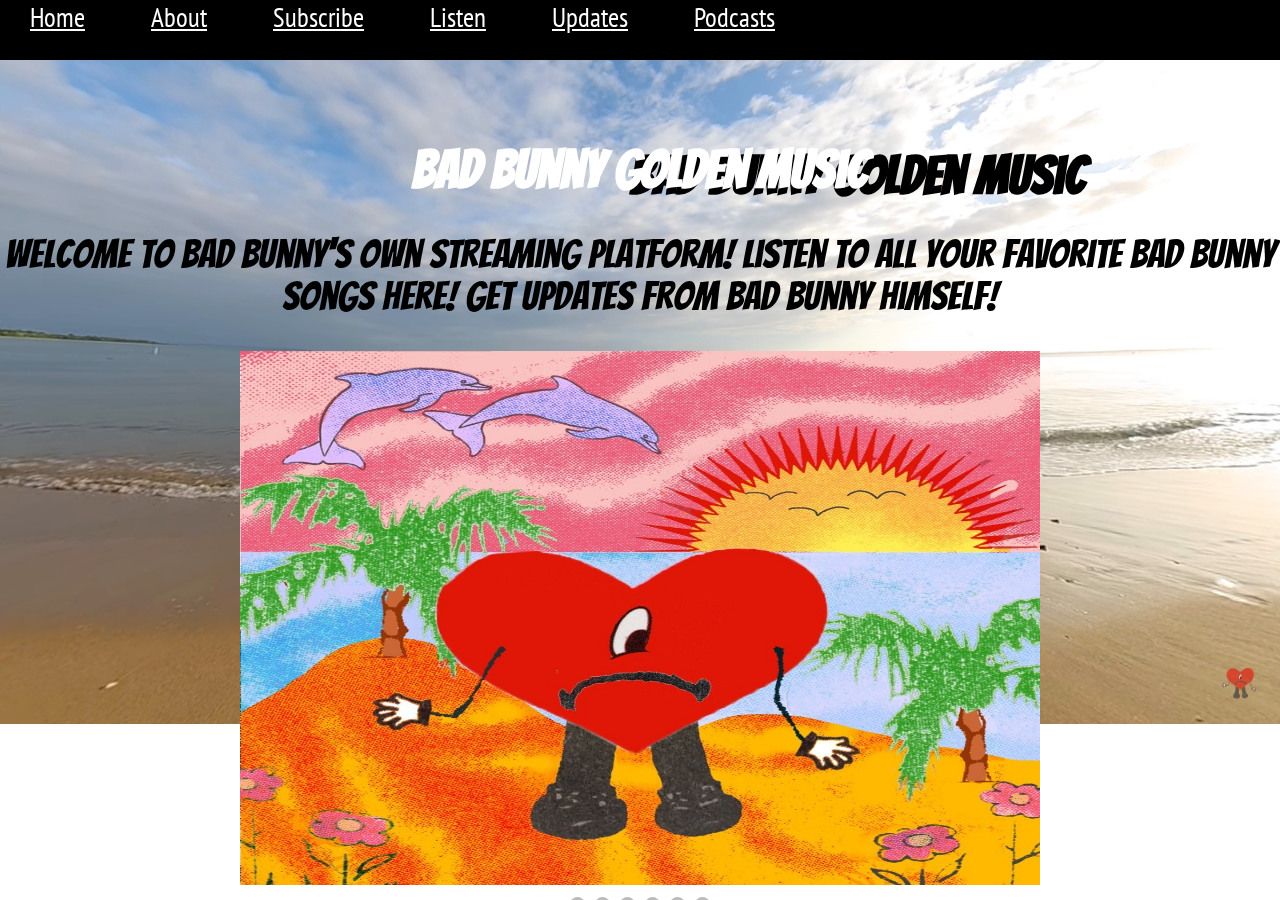
<file: index.html>
<!DOCTYPE html>
<html lang="en">
<head>
    <meta charset="UTF-8">
    <meta http-equiv="X-UA-Compatible" content="IE=edge">
    <meta name="viewport" content="width=device-width, initial-scale=1.0">
    <title>Home</title>
    <link rel="stylesheet" href="style.css" >
    <link rel="preconnect" href="https://fonts.googleapis.com"> 
    <link rel="preconnect" href="https://fonts.gstatic.com" crossorigin> 
    <link href="https://fonts.googleapis.com/css2?family=Bangers&display=swap" rel="stylesheet">
    <link rel="stylesheet" href="https://cdnjs.cloudflare.com/ajax/libs/font-awesome/4.7.0/css/font-awesome.min.css">
</head>
<body>
    
    <!--Navigation Bar-->
    <nav class="nav-bar">
        <a class="active" href="index.html">Home</a>
        <a href="about.html">About</a>
        <a href="subscribe.html">Subscribe</a>
        <a href="listen.html">Listen</a>
        <a href="updates.html">Updates</a>
        <a href="podcasts.html">Podcasts</a>
    </div>

    <!--Title--> 
    <div class="title">
        <h1 id = "top-title" class="font-effect-fire">Bad Bunny Golden Music</h1>
        <h1 id = "effect" class="font-effect-fire">Bad Bunny Golden Music</h1>
        <div id="intro">Welcome to Bad Bunny's own streaming platform! Listen to all your favorite Bad Bunny songs here! Get updates from Bad Bunny himself!</div>
    </div>

<BR>

    <!--SlideShow for Albums-->
    <div class="slide-show-container">

        <div class="background-slide">
        <div class="slide fade">
            <img src="un-verano-sin-ti.jpg" alt="background">  
        </div>     
        <div class="slide fade">
            <img src="el-ultimo-tour-del-mundo.jpg">
        </div>
        <div class="slide fade">
            <img src="las-que-no-iban-a-salir.png">
        </div>
        <div class="slide fade">
            <img src="yhlq.jpg">
        </div>
        <div class="slide fade">
            <img src="oasis.jpg">
        </div>
        <div class="slide fade">
            <img src="x100pre.jpg">
        </div>
        
        

        <div style="text-align:center">
            <span class="dot" onclick="currentSlide(1)"j></span> 
            <span class="dot" onclick="currentSlide(2)"></span> 
            <span class="dot" onclick="currentSlide(3)"></span>
            <span class="dot" onclick="currentSlide(4)"></span>
            <span class="dot" onclick="currentSlide(5)"></span>  
            <span class="dot" onclick="currentSlide(6)"></span>    
        </div>
    </div>
    </div>

    <script src="app.js"></script>
</body>
</html>
</file>
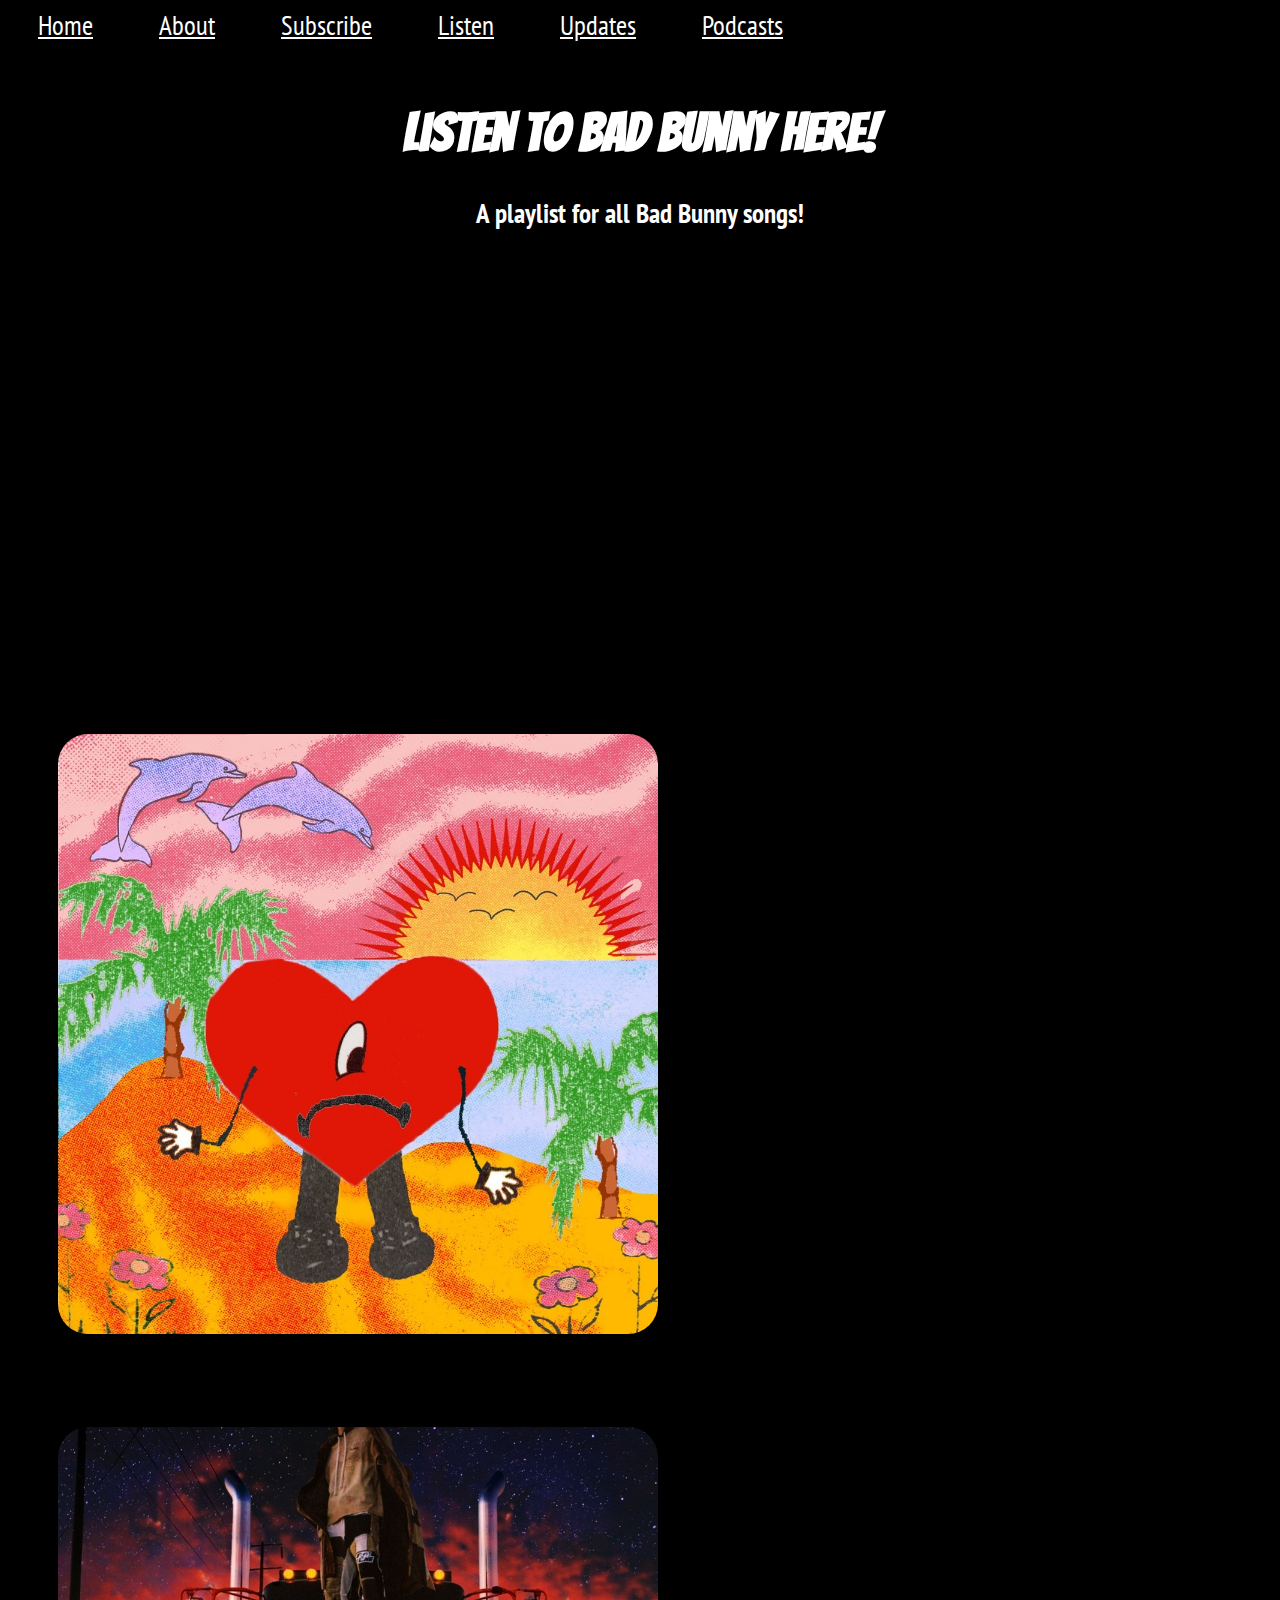
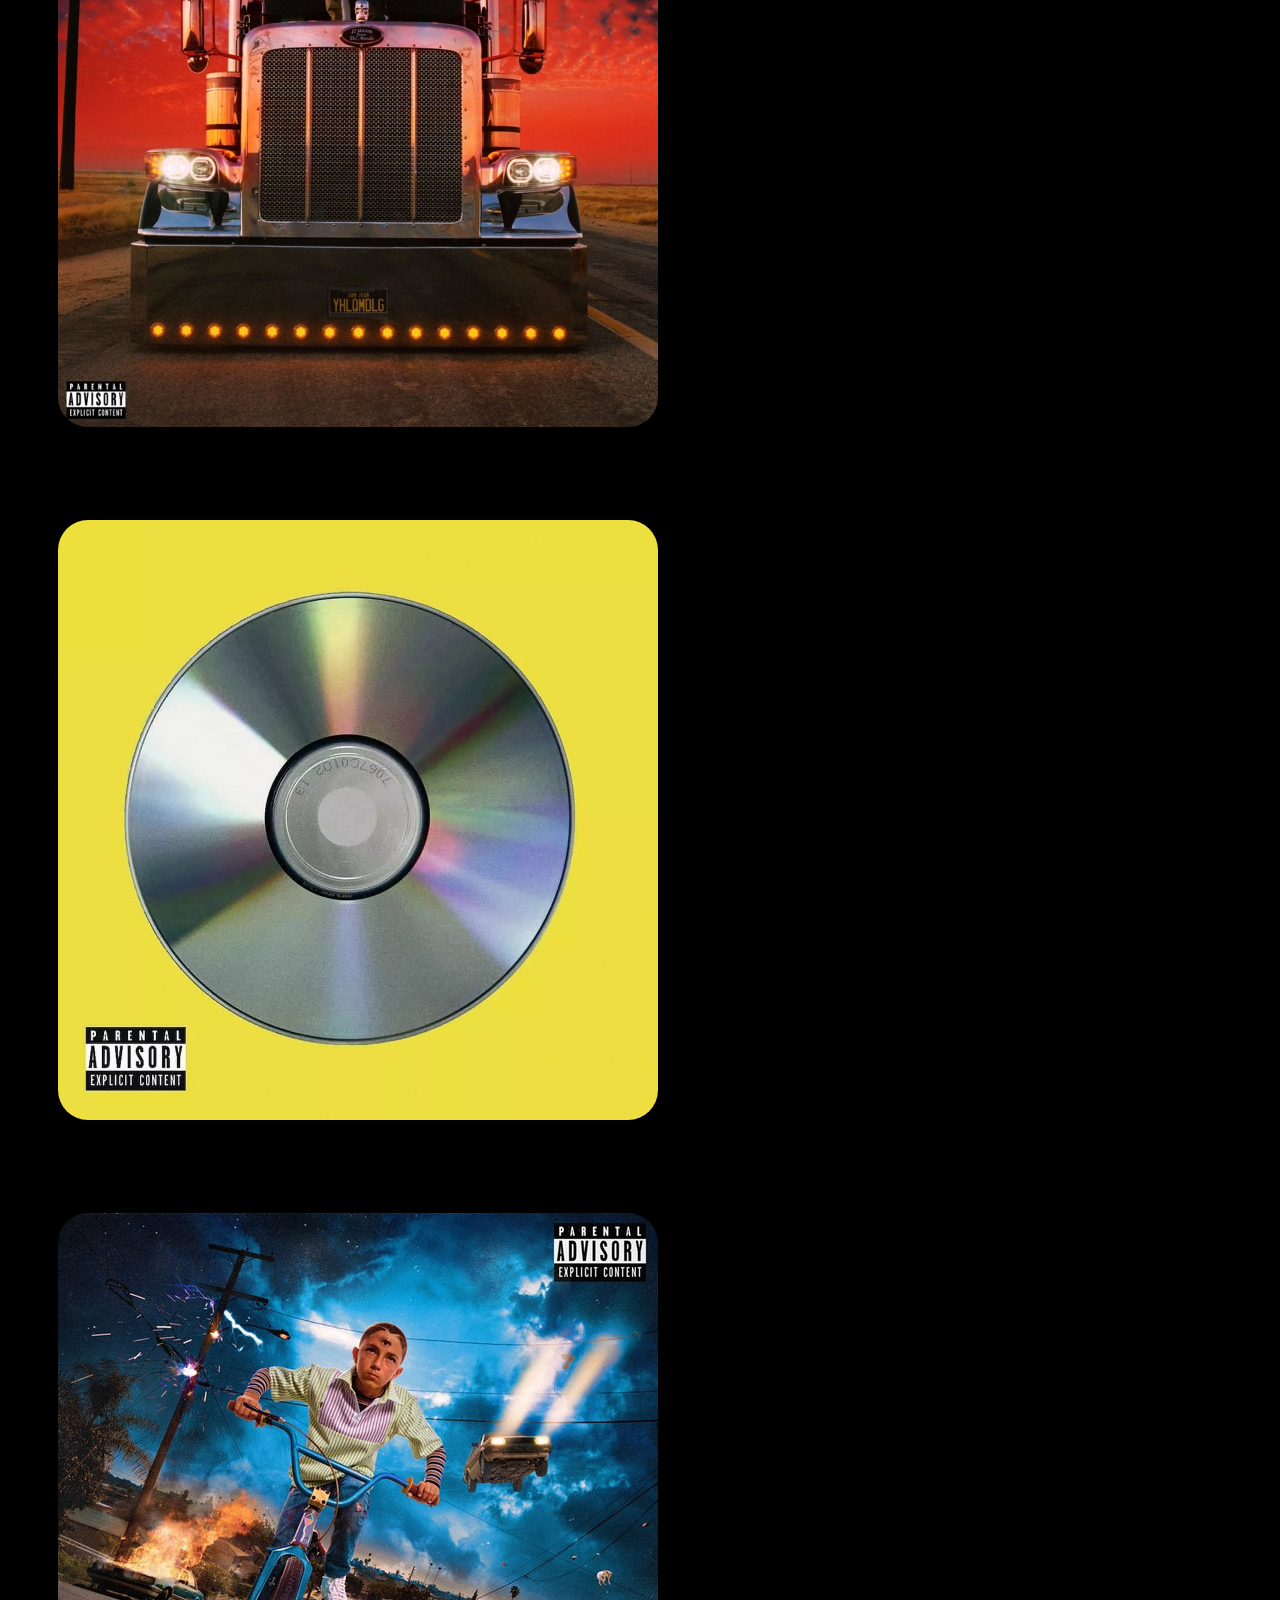
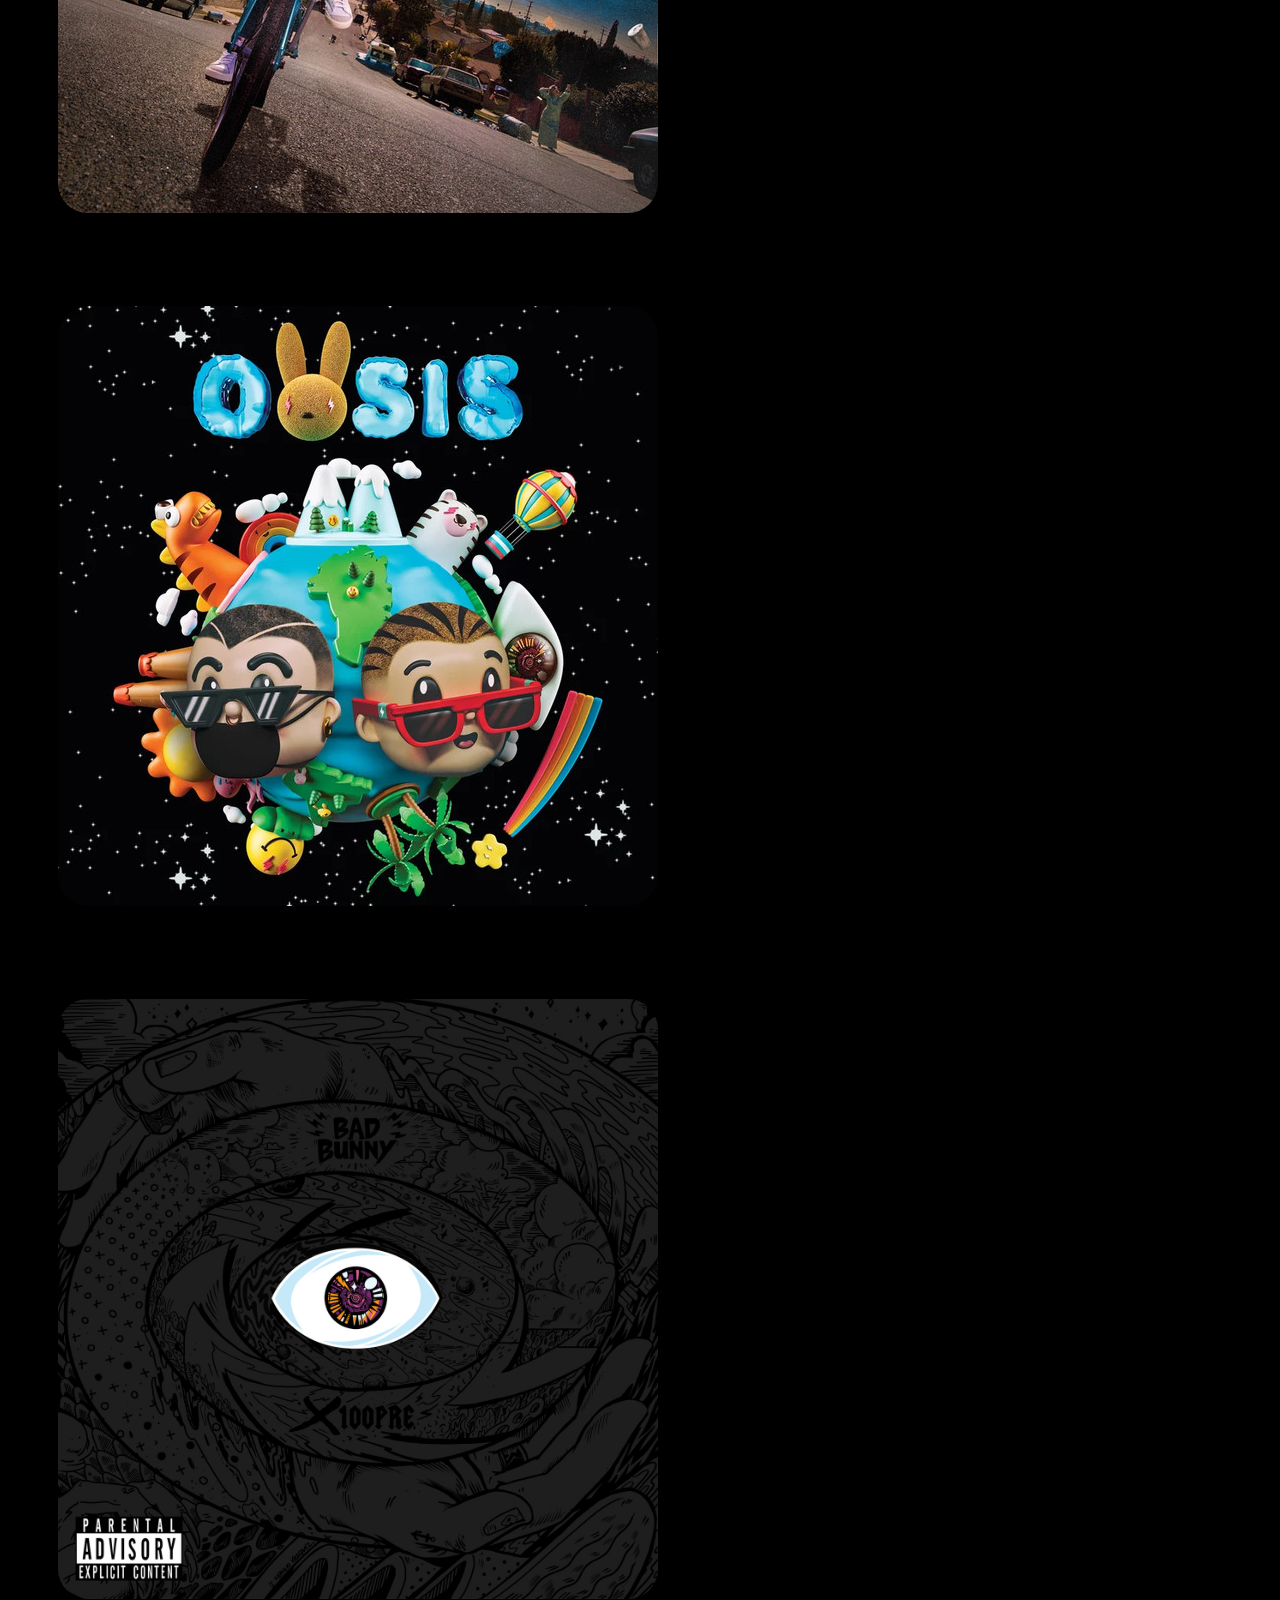
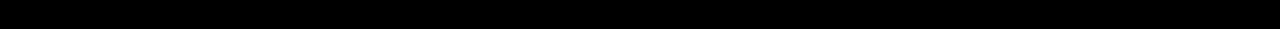
<file: listen.html>
<!DOCTYPE html>
<html lang="en">
<head>
    <meta charset="UTF-8">
    <meta http-equiv="X-UA-Compatible" content="IE=edge">
    <meta name="viewport" content="width=device-width, initial-scale=1.0">
    <title>Listen</title>
    <link rel="stylesheet" href="listen.css" >
    <link rel="preconnect" href="https://fonts.googleapis.com"> 
    <link rel="preconnect" href="https://fonts.gstatic.com" crossorigin> 
    <link href="https://fonts.googleapis.com/css2?family=Bangers&display=swap" rel="stylesheet">
    <link rel="stylesheet" href="https://use.fontawesome.com/releases/v5.0.7/css/all.css">
</head>
<body>
    <!--Navigation Bar-->
    <div class="nav-bar">
        <a class="active" href="index.html">Home</a>
        <a href="about.html">About</a>
        <a href="subscribe.html">Subscribe</a>
        <a href="listen.html">Listen</a>
        <a href="updates.html">Updates</a>
        <a href="podcasts.html">Podcasts</a>
    </div>

    <h1>Listen to Bad Bunny Here!</h1>
    <h2>A playlist for all Bad Bunny songs!</h2>
    <br>

    <div class="all-songs">
        <iframe style="border-radius:12px" width="800" style="align-items: center" src="https://open.spotify.com/embed/playlist/5HKFYqAZB53XpEA9MdOnYe?utm_source=generator" width="100%" height="380" frameBorder="0" allowfullscreen="" allow="autoplay; clipboard-write; encrypted-media; fullscreen; picture-in-picture"></iframe>
    </div>
    
    <br>
    <br>
    <br>

        <div class="album-covers" id="verano">
            <img src="un-verano-sin-ti.jpg" alt="un verano sin ti" srcset="" width="600">
            <iframe style="border-radius:12px" width="600" height="600" src="https://open.spotify.com/embed/album/3RQQmkQEvNCY4prGKE6oc5?utm_source=generator" width="100%" height="380" frameBorder="0" allowfullscreen="" allow="autoplay; clipboard-write; encrypted-media; fullscreen; picture-in-picture" ></iframe>
        </div>

        <br>
        <br>
        <br>

        <div class="album-covers" id="tour">
            <img src="el-ultimo-tour-del-mundo.jpg" alt="el-ultimo-tour-del-mundo" srcset="" width="600">
            <iframe style="border-radius:12px" width="600" height="600" src="https://open.spotify.com/embed/album/2d9BCZeAAhiZWPpbX9aPCW?utm_source=generator" width="100%" height="380" frameBorder="0" allowfullscreen="" allow="autoplay; clipboard-write; encrypted-media; fullscreen; picture-in-picture"></iframe>
        </div>

        <br>
        <br>
        <br>

        <div class="album-covers" id="salir">
            <img src="las-que-no-iban-a-salir.png" alt="las-que-no-iban-a-salir" srcset="" width="600">
            <iframe style="border-radius:12px" width="600" height="600" src="https://open.spotify.com/embed/album/4gvQO5mEuhbMSrLIuwXkmz?utm_source=generator" width="100%" height="380" frameBorder="0" allowfullscreen="" allow="autoplay; clipboard-write; encrypted-media; fullscreen; picture-in-picture"></iframe>
        </div>

        <br>
        <br>
        <br>

        <div class="album-covers" id="yhlq">
            <img src="yhlq.jpg" alt="yhlq" srcset="" width="600">
            <iframe style="border-radius:12px" width="600" height="600" src="https://open.spotify.com/embed/album/5lJqux7orBlA1QzyiBGti1?utm_source=generator" width="100%" height="380" frameBorder="0" allowfullscreen="" allow="autoplay; clipboard-write; encrypted-media; fullscreen; picture-in-picture"></iframe>
        </div>

        <br>
        <br>
        <br>

        <div class="album-covers" id="oasis">
            <img src="oasis.jpg" alt="oasis" srcset="" width="600">
            <iframe style="border-radius:12px" width="600" height="600" src="https://open.spotify.com/embed/album/6ylFfzx32ICw4L1A7YWNLN?utm_source=generator" width="100%" height="380" frameBorder="0" allowfullscreen="" allow="autoplay; clipboard-write; encrypted-media; fullscreen; picture-in-picture"></iframe>
        </div>

        <br>
        <br>
        <br>

        <div class="album-covers" id="x100">
            <img src="x100pre.jpg" alt="x100pre" srcset="" width="600">
            <iframe style="border-radius:12px" width="600" height="600" src="https://open.spotify.com/embed/album/7CjJb2mikwAWA1V6kewFBF?utm_source=generator" width="100%" height="380" frameBorder="0" allowfullscreen="" allow="autoplay; clipboard-write; encrypted-media; fullscreen; picture-in-picture"></iframe>
        </div>
    
</body>
</html>
</file>
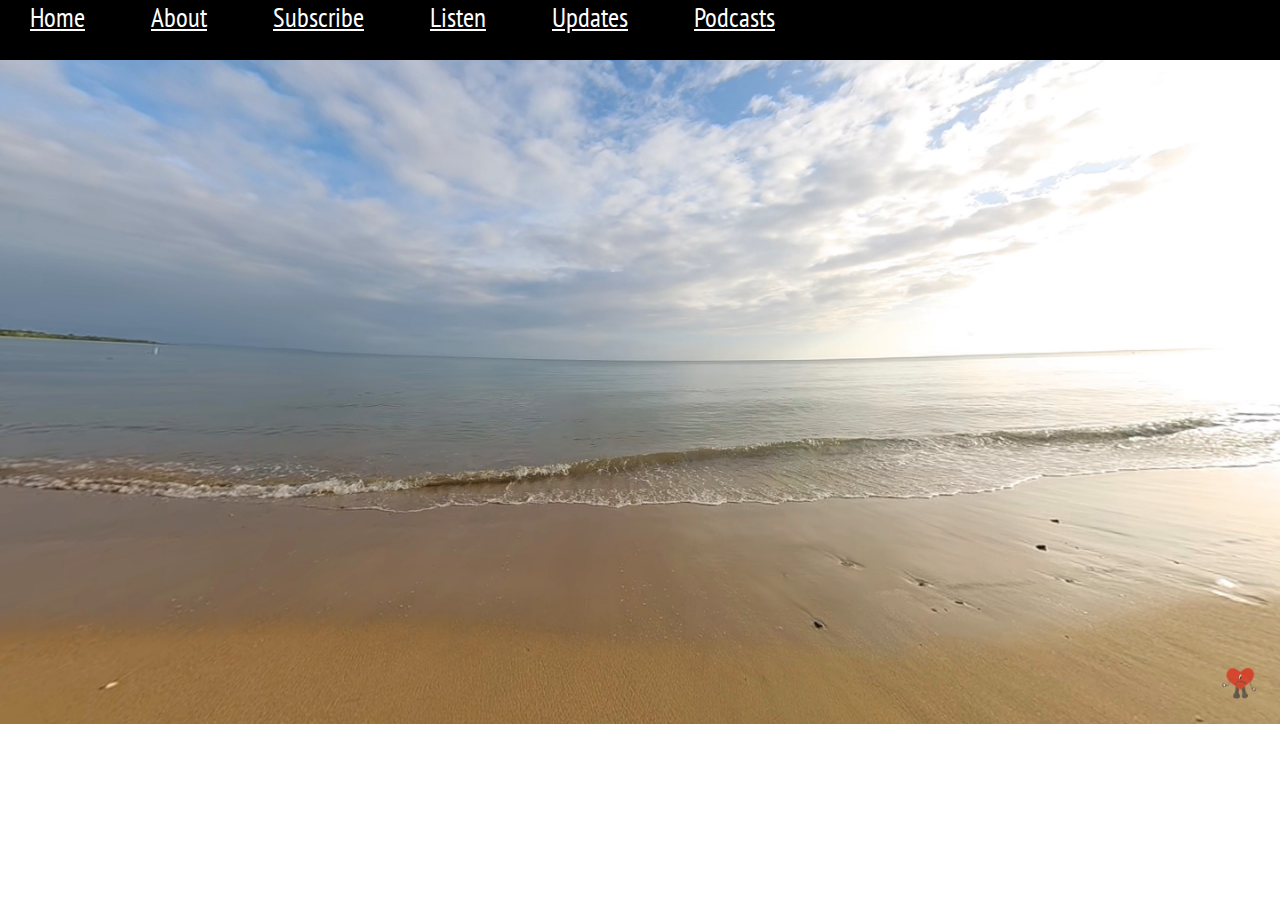
<file: updates.html>
<!DOCTYPE html>
<html lang="en">
<head>
    <meta charset="UTF-8">
    <meta http-equiv="X-UA-Compatible" content="IE=edge">
    <meta name="viewport" content="width=device-width, initial-scale=1.0">
    <title>Updates</title>
    <link rel="stylesheet" href="style.css" >
    <link rel="preconnect" href="https://fonts.googleapis.com"> 
    <link rel="preconnect" href="https://fonts.gstatic.com" crossorigin> 
    <link href="https://fonts.googleapis.com/css2?family=Bangers&display=swap" rel="stylesheet">
    <link rel="stylesheet" href="https://use.fontawesome.com/releases/v5.0.7/css/all.css">
</head>
<body>
    <!--Navigation Bar-->
    <div class="nav-bar">
        <a class="active" href="index.html">Home</a>
        <a href="about.html">About</a>
        <a href="subscribe.html">Subscribe</a>
        <a href="listen.html">Listen</a>
        <a href="updates.html">Updates</a>
        <a href="podcasts.html">Podcasts</a>       
    </div>

    <div id="flockler-embed-1825ae6421d03220f2bcaea67415ebdd"></div>

    <script src="https://plugins.flockler.com/embed/1825ad5b00701b880d9bd61aa5aa78c9/1825ae6421d03220f2bcaea67415ebdd" async></script>
</body>
</html>
</file>
<file: style.css>
@import url('https://fonts.googleapis.com/css2?family=PT+Sans+Narrow:wght@400;700&display=swap');

body {
    font-size: 20pt;
    background-image: url('Background.jpg');
    background-repeat:no-repeat;
    background-size: cover;
}
/*Title*/
.title{
    font-size: 35pt;
    text-align: center;
    color: white; 
    font-family: 'Bangers', cursive; 
    margin: 0;
}
#intro{
    font-size: 30pt;
    color: black;
}
#top-title{
  z-index: 1;
  position: relative;
}
#effect{
  color: black;
  position: fixed;
  top:40px;
  left: 630px;
  z-index: 0;
}

h1{
  color: white;
  font-size: 40pt;
  position: relative;
  text-align: center;
  font-family: 'Bangers', cursive; 
  margin-top: 2em;
}

h2{
    font-size: 40pt;
    text-align: center;
    color: white; 
    font-family: 'PT Sans Narrow', sans-serif;
    margin: 0;
}

h2{
    font-size: 20pt;
    text-align: center;
    color: white; 
    font-family: 'PT Sans Narrow', sans-serif;
    margin: 0;
}



/*Navbar*/
.nav-bar{
    background-color:black;
    height: 60px;
    font-family: 'PT Sans Narrow', sans-serif;
    position: fixed;
    top: 0%;
    width: 100%;
    left: 0%;
}
.nav-bar a{
    padding: 14px 30px;
    color: white;
}

/*Slide-show*/
img {
    display: block;
    margin-left: auto;
    margin-right: auto;
    height: 20em;
    width: 30em;
}

.slideshow-container {
  position: relative;
  left: auto;
  right: auto;
}
.fade {
    animation-name: fade;
    animation-duration: 1.5s;
  } 
  @keyframes fade {
    from {opacity: .8} 
    to {opacity: 1}
  }

.dot {
    height: 15px;
    width: 15px;
    margin: 0 2px;
    background-color: rgb(187, 187, 187);
    border-radius: 50%;
    display: inline-block;
  }

#flockler-embed-1825ae6421d03220f2bcaea67415ebdd{
  margin-top: 60px;
}
</file>
<file: listen.css>
@import url('https://fonts.googleapis.com/css2?family=PT+Sans+Narrow:wght@400;700&display=swap');

body{
    background-color: black;
    font-size: 20pt;
    margin-bottom: 30px;
}


/*Navbar*/
.nav-bar{
    background-color: black;
    height: 60px;
    font-family: 'PT Sans Narrow', sans-serif;
}
.nav-bar a{
    padding: 14px 30px;
    color: white;
}

h1{
    font-size: 40pt;
    text-align: center;
    color: white; 
    font-family: 'Bangers', cursive; 
}

h2{
    font-size: 20pt;
    text-align: center;
    color: white; 
    font-family: 'PT Sans Narrow', sans-serif;
    margin: 0;
}

img {
    border-radius: 5%;
    text-align: center;
    margin: 0 50px;
}

.all-songs{
    display: flex;
    justify-content: center;
    align-items: center;
}

#verano{
    display: flex;
    justify-content: center;
    align-items: center;
}

#tour{
    display: flex;
    justify-content: center;
    align-items: center;
}

#salir{
    display: flex;
    justify-content: center;
    align-items: center;
}

#yhlq{
    display: flex;
    justify-content: center;
    align-items: center;
}

#oasis{
    display: flex;
    justify-content: center;
    align-items: center;
}

#x100{
    display: flex;
    justify-content: center;
    align-items: center;
}
</file>
